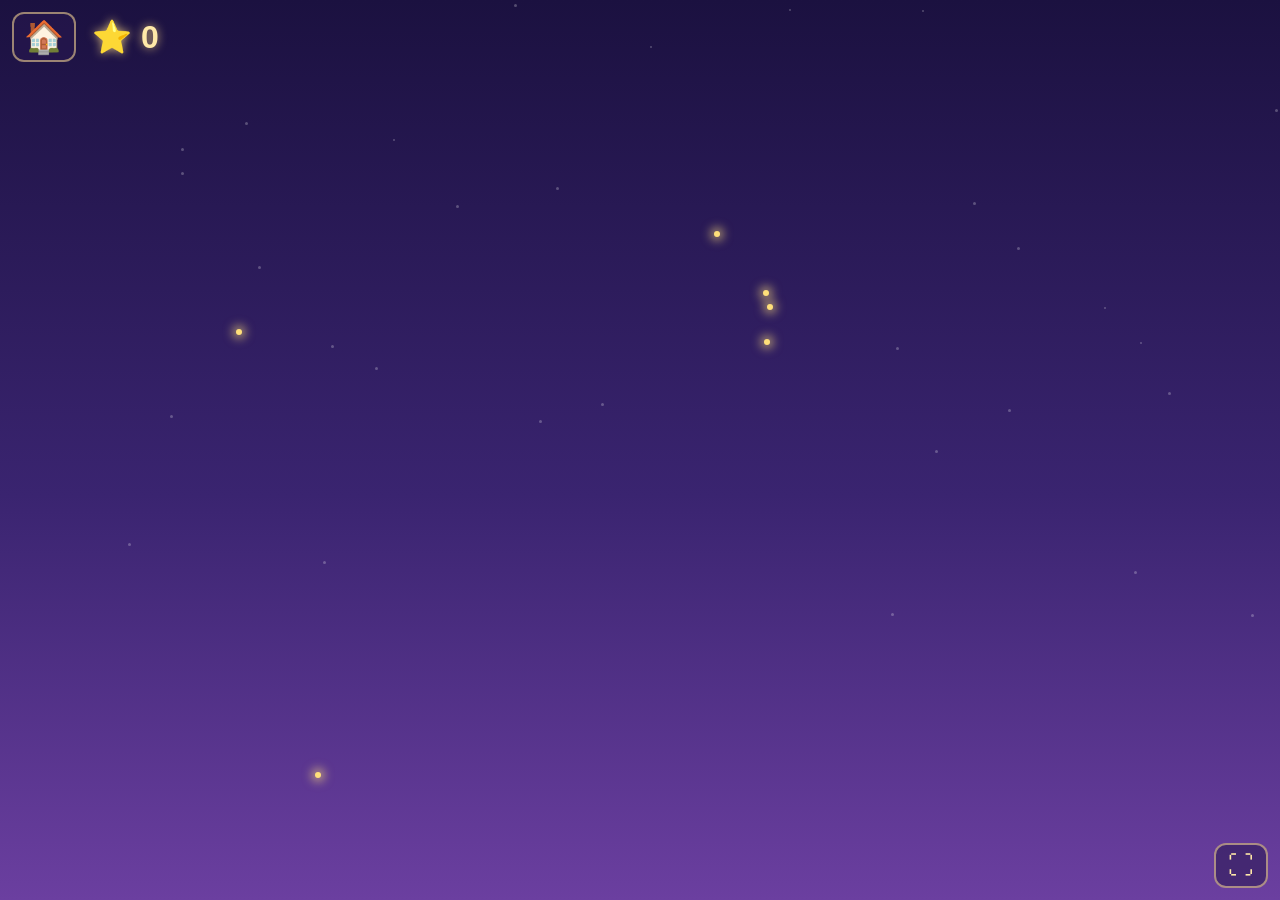
<file: bubble-pop.html>
<!DOCTYPE html>
<html lang="en">
<head>
  <meta charset="UTF-8">
  <title>Bubble Pop</title>
  <link rel="stylesheet" href="css/style.css">
</head>
<body>
  <script src="js/audio.js"></script>
  <script src="js/sparkles.js"></script>
  <script src="js/ui.js"></script>
  <script src="js/bubble-pop.js"></script>
  <script src="js/night-sky.js"></script>
</body>
</html>
</file>
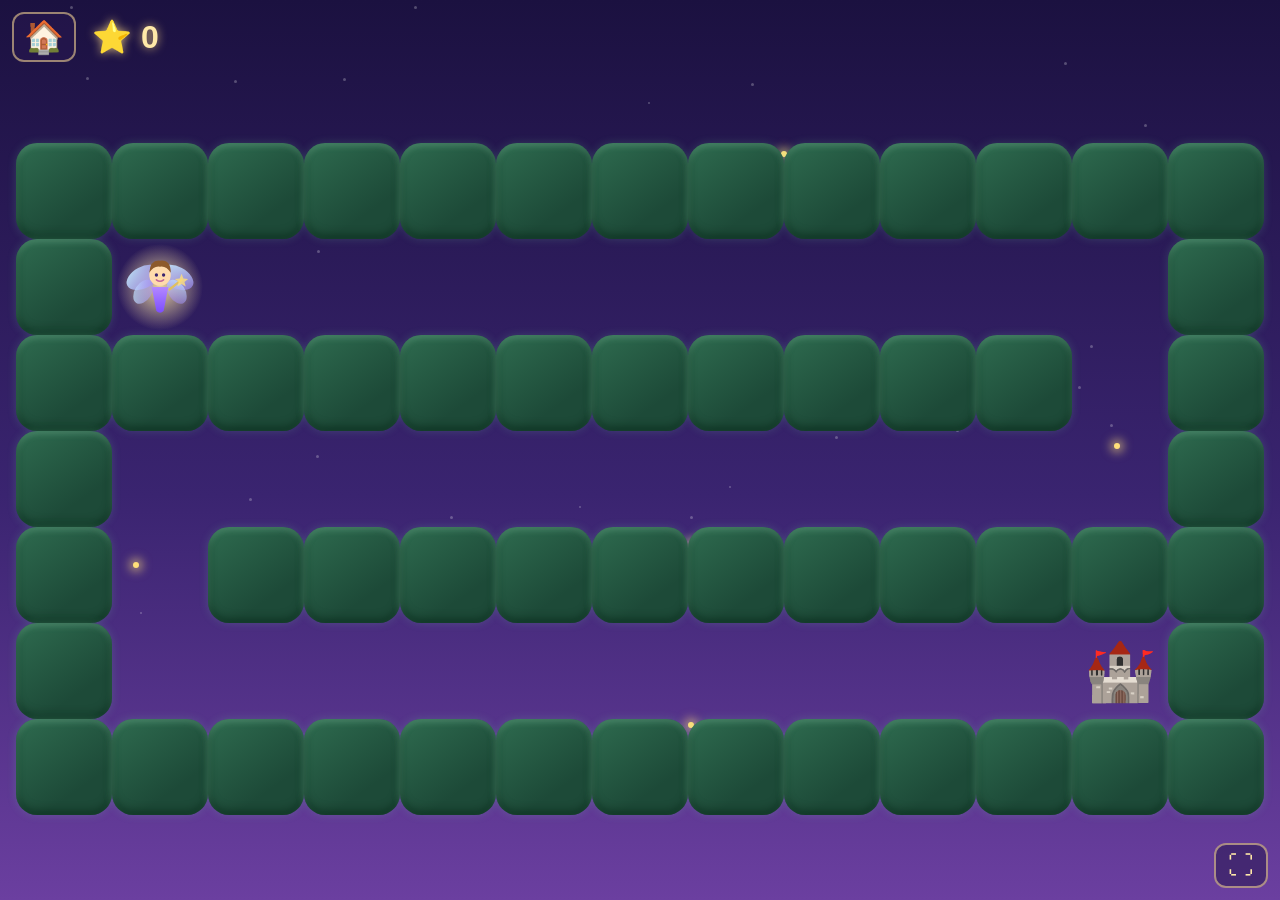
<file: fairy-flight.html>
<!DOCTYPE html>
<html lang="en">
<head>
  <meta charset="UTF-8">
  <title>Fairy Flight</title>
  <link rel="stylesheet" href="css/style.css">
</head>
<body>
  <div id="maze"></div>
  <div id="basket"></div>
  <div id="fairy"></div>
  <script src="js/audio.js"></script>
  <script src="js/sparkles.js"></script>
  <script src="js/ui.js"></script>
  <script src="js/mazes.js"></script>
  <script src="js/art.js"></script>
  <script src="js/fairy-flight.js"></script>
  <script src="js/night-sky.js"></script>
</body>
</html>
</file>
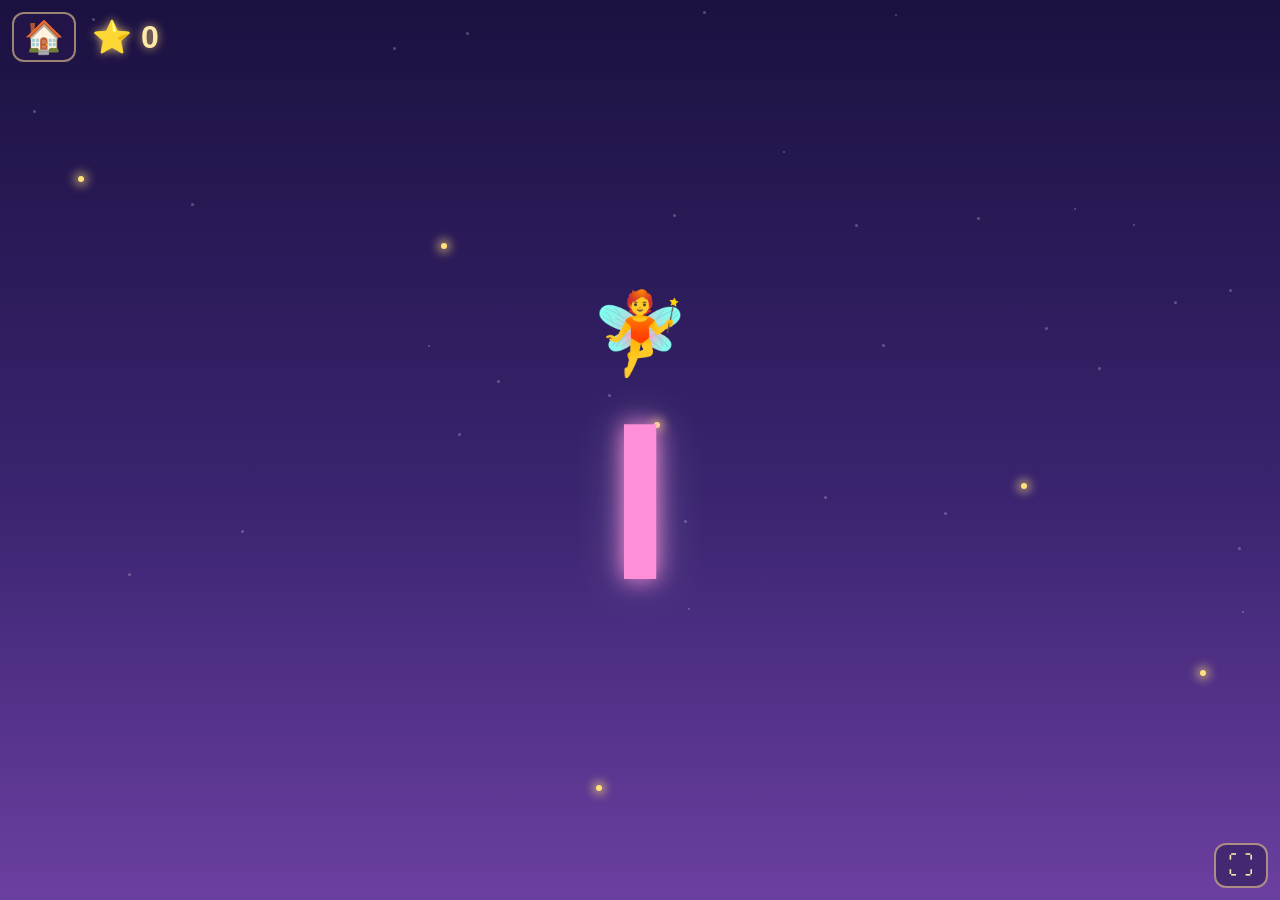
<file: find-the-letter.html>
<!DOCTYPE html>
<html lang="en">
<head>
  <meta charset="UTF-8">
  <title>Find the Letter</title>
  <link rel="stylesheet" href="css/style.css">
</head>
<body>
  <div id="stage">
    <div class="fairy-icon">🧚</div>
    <div id="target"></div>
    <div id="keyboard-hint"></div>
  </div>
  <script src="js/audio.js"></script>
  <script src="js/sparkles.js"></script>
  <script src="js/ui.js"></script>
  <script src="js/find-the-letter.js"></script>
  <script src="js/night-sky.js"></script>
</body>
</html>
</file>
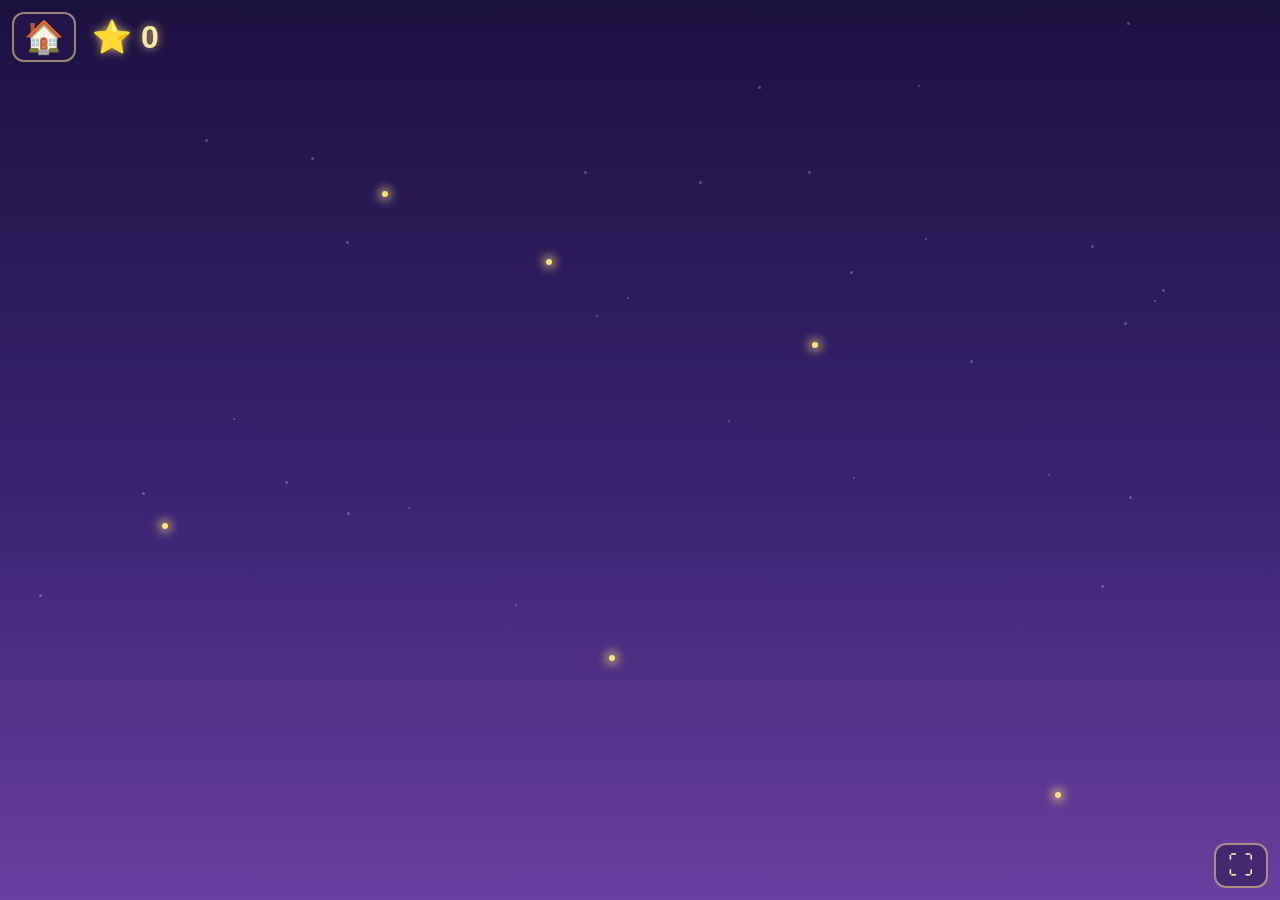
<file: magic-keys.html>
<!DOCTYPE html>
<html lang="en">
<head>
  <meta charset="UTF-8">
  <title>Magic Keys</title>
  <link rel="stylesheet" href="css/style.css">
</head>
<body>
  <script src="js/audio.js"></script>
  <script src="js/sparkles.js"></script>
  <script src="js/ui.js"></script>
  <script src="js/magic-keys.js"></script>
  <script src="js/night-sky.js"></script>
</body>
</html>
</file>
<file: css/style.css>
@font-face {
  font-family: 'Baloo 2';
  src: url('../fonts/baloo2-bold.woff2') format('woff2');
  font-weight: 700;
  font-style: normal;
  font-display: swap;
}
:root {
  --sky-top: #1b1140;
  --sky-mid: #3a2470;
  --sky-bottom: #6b3fa0;
  --glow-gold: #ffe07a;
  --gold-soft: #ffe9a8;
  --text-bright: #fff6d8;
  --lantern-bg: rgba(40, 24, 80, 0.55);
  --lantern-border: rgba(255, 225, 150, 0.55);
  --hedge-light: #2e6b4f;
  --hedge-dark: #1d4a38;
}

* { box-sizing: border-box; }
html, body { height: 100%; margin: 0; }
body {
  font-family: "Comic Sans MS", "Segoe UI", sans-serif;
  background: linear-gradient(180deg, var(--sky-top) 0%, var(--sky-mid) 55%, var(--sky-bottom) 100%);
  overflow: hidden;
  user-select: none;
}

h1 {
  text-align: center; font-size: 3rem; color: var(--gold-soft);
  font-family: 'Baloo 2', "Comic Sans MS", "Segoe UI", sans-serif;
  margin: 1.5rem 0 0.5rem;
  text-shadow: 0 0 18px rgba(255, 220, 130, 0.8), 0 0 44px rgba(255, 190, 90, 0.4);
}

/* Menu */
.game-grid {
  display: grid; grid-template-columns: repeat(2, minmax(220px, 320px));
  gap: 24px; justify-content: center; padding: 16px;
}
.game-btn {
  display: flex; flex-direction: column; align-items: center; gap: 8px;
  padding: 28px 12px; border-radius: 24px;
  background: var(--lantern-bg); border: 3px solid var(--lantern-border);
  text-decoration: none;
  box-shadow: 0 0 18px rgba(255, 210, 120, 0.25), inset 0 0 24px rgba(255, 220, 140, 0.08);
  transition: transform 0.15s, box-shadow 0.15s;
}
.game-btn:hover {
  transform: scale(1.05);
  box-shadow: 0 0 30px rgba(255, 220, 130, 0.55), inset 0 0 24px rgba(255, 220, 140, 0.15);
}
.game-btn .art { font-size: 3.5rem; line-height: 1; display: flex; align-items: center; gap: 4px; }
.game-btn .label {
  font-size: 1.4rem; font-weight: bold; color: var(--gold-soft);
  font-family: 'Baloo 2', "Comic Sans MS", "Segoe UI", sans-serif;
}
.title-fairy { display: inline-block; vertical-align: middle; margin-left: 10px; }
.title-fairy svg { display: block; animation: fairy-bob 1.6s ease-in-out infinite alternate; }
@keyframes fairy-bob {
  from { transform: translateY(-3px); }
  to   { transform: translateY(3px); }
}
[data-soon] { opacity: 0.55; }
.wiggle { animation: wiggle 0.4s; }
@keyframes wiggle {
  25% { transform: rotate(-4deg); }
  75% { transform: rotate(4deg); }
}

.speed-box {
  display: flex; align-items: center; justify-content: center;
  gap: 12px; margin-top: 12px; font-size: 2rem; color: var(--text-bright);
}
#speed { width: min(360px, 60vw); accent-color: var(--glow-gold); height: 12px; }

/* Shared chrome */
#fs-btn {
  position: fixed; right: 12px; bottom: 12px; z-index: 20;
  font-size: 1.6rem; padding: 6px 12px; border-radius: 12px;
  border: 2px solid var(--lantern-border);
  background: var(--lantern-bg); color: var(--gold-soft); cursor: pointer;
}
#hud {
  position: fixed; left: 12px; top: 12px; z-index: 20;
  display: flex; align-items: center; gap: 16px; font-size: 2rem;
}
#hud a {
  text-decoration: none; background: var(--lantern-bg);
  border-radius: 12px; padding: 4px 10px; border: 2px solid var(--lantern-border);
}
#star-count {
  color: var(--gold-soft); font-weight: bold;
  text-shadow: 0 0 10px rgba(255, 220, 130, 0.8);
}

canvas#fx { position: fixed; inset: 0; z-index: 5; pointer-events: none; }

/* Night-sky ambience (populated by js/night-sky.js) */
#night-sky { position: fixed; inset: 0; z-index: 1; pointer-events: none; }
#night-sky .star {
  position: absolute; width: 3px; height: 3px; border-radius: 50%;
  background: #fff; opacity: 0.25; animation: twinkle 2.6s infinite;
}
#night-sky .firefly {
  position: absolute; width: 6px; height: 6px; border-radius: 50%;
  background: var(--glow-gold);
  box-shadow: 0 0 10px 4px rgba(255, 224, 122, 0.55);
  animation: firefly-drift var(--dur, 6s) ease-in-out infinite;
}
@keyframes twinkle { 50% { opacity: 1; } }
@keyframes firefly-drift {
  0%, 100% { transform: translate(0, 0); opacity: 0.5; }
  50% { transform: translate(var(--dx, 40px), var(--dy, -30px)); opacity: 1; }
}
/* Keep page content above the ambience layer */
h1, .game-grid, .speed-box, #stage { position: relative; z-index: 2; }

/* Magic Keys */
.big-letter {
  position: fixed; z-index: 6; font-size: 9rem; font-weight: bold;
  transform: translate(-50%, -50%);
  text-shadow: 0 0 18px currentColor, 0 0 40px rgba(255, 255, 255, 0.35);
  pointer-events: none; animation: pop-fade 1.2s forwards;
}
@keyframes pop-fade {
  0% { scale: 0.2; opacity: 0; }
  20% { scale: 1.15; opacity: 1; }
  40% { scale: 1; }
  100% { scale: 1.1; opacity: 0; }
}

/* Find the Letter */
#stage {
  display: flex; flex-direction: column; align-items: center;
  justify-content: center; height: 100%; gap: 8px;
}
.fairy-icon { font-size: 5rem; }
#target {
  font-size: 14rem; font-weight: bold; line-height: 1;
  text-shadow: 0 0 22px currentColor, 0 0 50px rgba(255, 255, 255, 0.3);
  cursor: pointer;
}
#keyboard-hint {
  display: none; flex-direction: column; align-items: center;
  gap: 6px; margin-top: 10px;
}
#keyboard-hint.show { display: flex; }
.kb-row { display: flex; gap: 6px; }
.kb-key {
  width: 44px; height: 44px; display: flex; align-items: center;
  justify-content: center; background: rgba(255, 255, 255, 0.12);
  border: 2px solid var(--lantern-border); border-radius: 8px;
  font-weight: bold; font-size: 1.2rem; color: var(--gold-soft);
}
.kb-key.wiggle-key {
  animation: key-wiggle 0.5s infinite;
  background: var(--glow-gold); color: #3a2470;
  box-shadow: 0 0 14px rgba(255, 224, 122, 0.9);
}
@keyframes key-wiggle {
  0%, 100% { transform: rotate(0); }
  25% { transform: rotate(-8deg) scale(1.15); }
  75% { transform: rotate(8deg) scale(1.15); }
}

/* Bubble Pop */
.bubble {
  position: fixed; z-index: 4; width: 110px; height: 110px;
  border-radius: 50%; display: flex; align-items: center; justify-content: center;
  font-size: 3.5rem; font-weight: bold; color: #fff;
  text-shadow: 0 0 12px rgba(140, 200, 255, 0.9);
  background: radial-gradient(circle at 30% 30%, rgba(255, 255, 255, 0.5), rgba(150, 190, 255, 0.18));
  border: 3px solid rgba(255, 255, 255, 0.65);
  box-shadow: 0 0 16px rgba(160, 200, 255, 0.35), inset -8px -8px 16px rgba(80, 60, 160, 0.25);
}

/* Fairy Flight */
#fairy {
  position: fixed; z-index: 4;
  transform: translate(-50%, -50%); pointer-events: none;
}
#fairy svg { display: block; animation: fairy-bob 1.6s ease-in-out infinite alternate; }
.maze-item svg, .basket-slot svg, .feast-fruit svg { display: block; }
#basket .basket-slot { display: flex; align-items: center; }
#maze { position: fixed; z-index: 2; }
.hedge {
  position: absolute;
  background: linear-gradient(145deg, var(--hedge-light) 0%, var(--hedge-dark) 70%);
  border-radius: 22%;
  box-shadow: 0 0 10px rgba(120, 220, 170, 0.18),
              inset 0 -4px 8px rgba(0, 30, 15, 0.5),
              inset 0 3px 6px rgba(180, 255, 215, 0.25);
}
.maze-item {
  position: absolute; z-index: 3; display: flex;
  align-items: center; justify-content: center; pointer-events: none;
  animation: lantern-pulse 1.8s ease-in-out infinite alternate;
}
@keyframes lantern-pulse {
  from { filter: drop-shadow(0 0 4px rgba(255, 220, 130, 0.55)); }
  to   { filter: drop-shadow(0 0 11px rgba(255, 220, 130, 0.95)); }
}
#basket {
  position: fixed; top: 12px; left: 50%; transform: translateX(-50%);
  z-index: 20; display: none; gap: 10px; padding: 6px 16px;
  background: var(--lantern-bg); border: 2px solid var(--lantern-border);
  border-radius: 16px; font-size: 2rem;
}
#basket.show { display: flex; }
.basket-slot { opacity: 0.25; }
.basket-slot.full { opacity: 1; }
.maze-msg {
  position: fixed; left: 50%; top: 40%; transform: translate(-50%, -50%);
  z-index: 25; font-size: 3.2rem; font-weight: bold; color: var(--gold-soft);
  font-family: 'Baloo 2', "Comic Sans MS", "Segoe UI", sans-serif;
  text-shadow: 0 0 16px rgba(255, 220, 130, 0.85), 0 0 40px rgba(255, 190, 90, 0.4);
  text-align: center; pointer-events: none; animation: msg-fade 2.6s forwards;
}
.maze-msg.stay { animation: none; }
@keyframes msg-fade {
  0% { opacity: 0; scale: 0.6; }
  15% { opacity: 1; scale: 1.05; }
  30% { scale: 1; }
  80% { opacity: 1; }
  100% { opacity: 0; }
}
.feast-fruit {
  position: fixed; z-index: 6; transform: translate(-50%, -50%);
  pointer-events: none; animation: feast-bob 1s ease-in-out infinite alternate;
}
@keyframes feast-bob {
  from { margin-top: -6px; }
  to { margin-top: 6px; }
}
</file>
